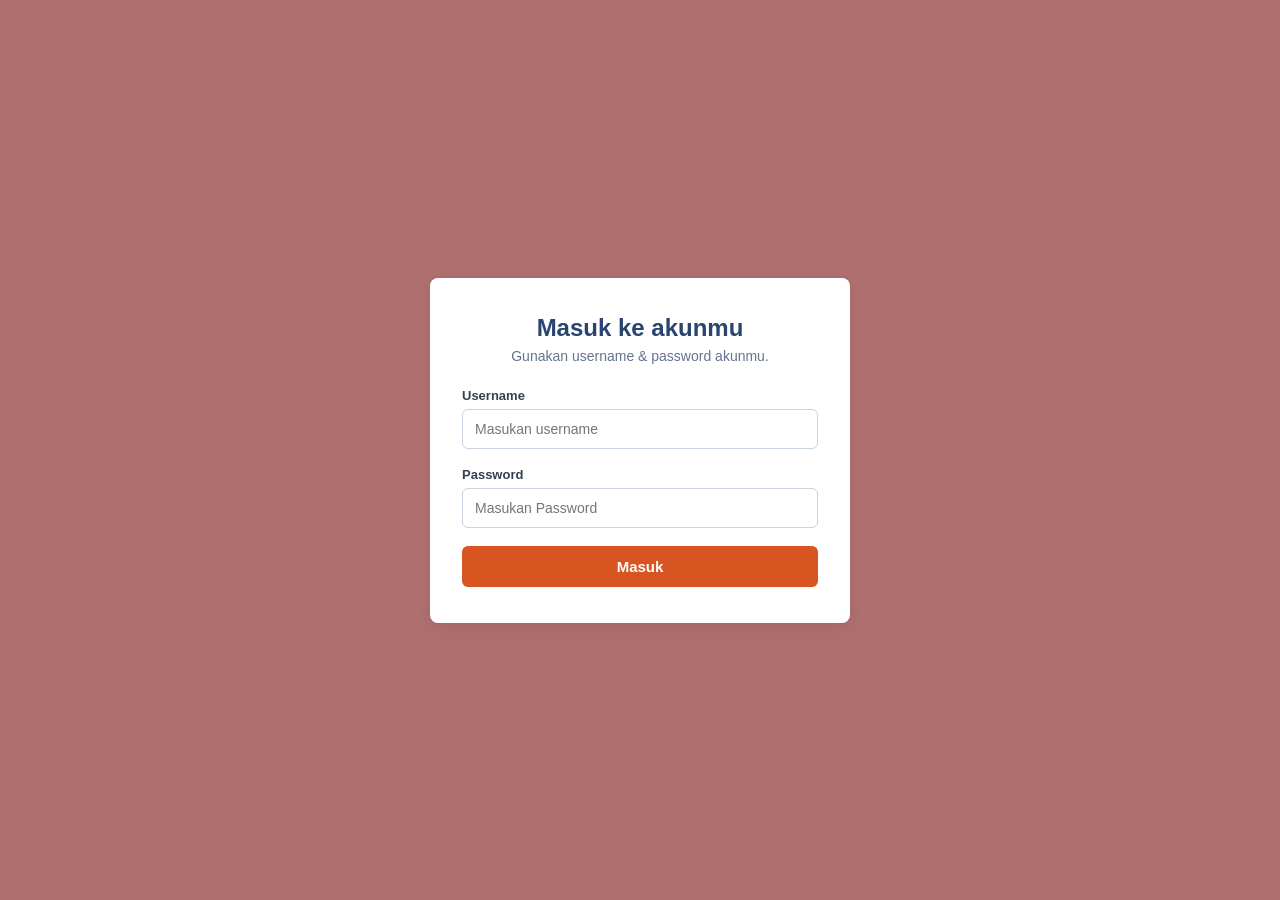
<file: index.html>
<!DOCTYPE html>
<html lang="id">

<head>
  <meta charset="UTF-8">
  <meta name="viewport" content="width=device-width, initial-scale=1.0">
  <title>Katalog Produk - My Store Gweh</title>
  <link rel="stylesheet" href="style.css">
  <script src="catalog.js" defer></script>
</head>

<body>
  <header class="topbar">
    <a class="brand" href="index.html">My Store Gweh</a>
    <div class="account-area">
      <span>Halo, <strong id="userName">Pengguna</strong></span>
      <button id="logoutButton" class="button button-light" type="button">Logout</button>
      <button id="cartButton" class="cart-button" type="button" aria-label="Buka keranjang">
        Keranjang <span id="cartBadge" class="badge">0</span>
      </button>
    </div>
  </header>

  <main class="container">
    <section class="page-heading">
      <div>
        <p class="eyebrow">Koleksi pilihan</p>
        <h1>Katalog Produk</h1>
      </div>
      <p id="resultCount" class="result-count">Memuat produk...</p>
    </section>

    <section class="toolbar" aria-label="Kontrol katalog">
      <label class="search-box" for="searchInput"><span aria-hidden="true">⌕</span><input id="searchInput" type="search"
          placeholder="Cari nama atau kategori..."></label>
      <label class="select-box" for="categorySelect"><span>Kategori</span><select id="categorySelect">
          <option value="all">Semua kategori</option>
        </select></label>
      <label class="select-box" for="sortSelect"><span>Urutkan</span><select id="sortSelect">
          <option value="default">Rekomendasi</option>
          <option value="price-asc">Harga terendah</option>
          <option value="price-desc">Harga tertinggi</option>
          <option value="rating-desc">Rating tertinggi</option>
        </select></label>
    </section>

    <div id="globalError" class="state error-state hidden" role="alert"></div>
    <div id="loadingState" class="state">Memuat katalog...</div>
    <section id="productGrid" class="product-grid" aria-live="polite"></section>
    <div id="emptyState" class="state hidden">Produk tidak ditemukan.</div>
    <button id="loadMoreButton" class="button button-primary load-more hidden" type="button">Muat lebih banyak</button>
  </main>

  <aside id="cartPanel" class="cart-panel" aria-hidden="true">
    <div class="panel-heading">
      <h2>Keranjang</h2><button id="closeCartButton" class="icon-button" type="button"
        aria-label="Tutup keranjang">×</button>
    </div>
    <div id="cartItems" class="cart-items"></div>
    <div class="cart-footer"><strong>Total <span id="cartTotal">Rp0</span></strong><button id="clearCartButton"
        class="button button-light" type="button">Kosongkan</button></div>
  </aside>
  <div id="overlay" class="overlay hidden"></div>

  <dialog id="productModal" class="product-modal"><button id="closeModalButton" class="icon-button modal-close"
      type="button" aria-label="Tutup detail">×</button>
    <div id="modalContent"></div>
  </dialog>
</body>

</html>
</file>
<file: style.css>
* {
    box-sizing: border-box;
}

:root {
    font-family: Arial, sans-serif;
    color: #202a35;
    background: #f6f7f9;
}

body {
    margin: 0;
    min-height: 100vh;
    background: #f6f7f9;
}

button,
input,
select {
    font: inherit;
}

button {
    cursor: pointer;
}

.topbar {
    min-height: 64px;
    padding: 0 5%;
    background: #1f3557;
    color: #fff;
    display: flex;
    justify-content: space-between;
    align-items: center;
    gap: 20px;
}

.brand {
    color: #fff;
    text-decoration: none;
    font-weight: 700;
    font-size: 20px;
}

.account-area {
    display: flex;
    align-items: center;
    gap: 14px;
    font-size: 14px;
}

.container {
    width: min(1160px, 90%);
    margin: 36px auto 60px;
}

.page-heading {
    display: flex;
    justify-content: space-between;
    align-items: end;
    margin-bottom: 24px;
}

.eyebrow {
    margin: 0 0 6px;
    color: #d85420;
    font-size: 12px;
    font-weight: 700;
    text-transform: uppercase;
    letter-spacing: 1px;
}

h1,
h2,
p {
    margin-top: 0;
}

h1 {
    margin-bottom: 0;
    font-size: 32px;
}

.result-count {
    margin: 0;
    color: #687486;
    font-size: 14px;
}

.toolbar {
    display: grid;
    grid-template-columns: minmax(220px, 1fr) 210px 210px;
    gap: 12px;
    margin-bottom: 28px;
}

.search-box,
.select-box {
    border: 1px solid #d7dce3;
    background: #fff;
    border-radius: 6px;
    min-height: 45px;
    display: flex;
    align-items: center;
    padding: 0 13px;
    gap: 8px;
}

.search-box span {
    font-size: 22px;
    color: #8993a0;
}

.search-box input {
    border: 0;
    outline: 0;
    width: 100%;
}

.select-box {
    flex-direction: column;
    align-items: stretch;
    justify-content: center;
    gap: 1px;
}

.select-box span {
    color: #778394;
    font-size: 11px;
}

.select-box select {
    border: 0;
    outline: 0;
    color: #263445;
    background: transparent;
    width: 100%;
}

.product-grid {
    display: grid;
    grid-template-columns: repeat(4, 1fr);
    gap: 18px;
}

.product-card {
    background: #fff;
    border: 1px solid #e2e6eb;
    border-radius: 7px;
    overflow: hidden;
    display: flex;
    flex-direction: column;
    min-width: 0;
}

.product-card img {
    width: 100%;
    aspect-ratio: 1 / 1;
    object-fit: contain;
    background: #f2f3f5;
}

.product-info {
    padding: 14px;
    display: flex;
    flex-direction: column;
    flex: 1;
}

.product-category {
    color: #8490a0;
    font-size: 11px;
    text-transform: uppercase;
    margin-bottom: 6px;
}

.product-title {
    font-size: 15px;
    line-height: 1.35;
    margin: 0 0 10px;
    min-height: 40px;
}

.product-meta {
    display: flex;
    justify-content: space-between;
    color: #657285;
    font-size: 12px;
    margin-bottom: 15px;
}

.price {
    color: #d85420;
    font-weight: 700;
    font-size: 17px;
    margin-top: auto;
    margin-bottom: 12px;
}

.button {
    border: 1px solid transparent;
    border-radius: 5px;
    padding: 9px 13px;
    font-weight: 700;
    font-size: 13px;
}

.button-primary {
    color: #fff;
    background: #d85420;
}

.button-primary:hover {
    background: #bb4518;
}

.button-light {
    color: #1f3557;
    background: #fff;
    border-color: #d7dce3;
}

.cart-button {
    background: transparent;
    color: #fff;
    border: 0;
    font-weight: 700;
}

.badge {
    background: #d85420;
    border-radius: 12px;
    padding: 3px 7px;
    font-size: 11px;
}

.state {
    padding: 50px 20px;
    text-align: center;
    color: #697689;
}

.error-state {
    color: #a72d24;
    background: #fff0ef;
    border: 1px solid #f1c5c1;
    border-radius: 6px;
    padding: 20px;
}

.hidden {
    display: none !important;
}

.load-more {
    display: block;
    margin: 30px auto;
}

.cart-panel {
    position: fixed;
    z-index: 4;
    right: 0;
    top: 0;
    bottom: 0;
    width: min(380px, 92vw);
    background: #fff;
    box-shadow: -4px 0 20px #17233433;
    padding: 24px;
    transform: translateX(100%);
    transition: transform .25s ease;
    display: flex;
    flex-direction: column;
}

.cart-panel.open {
    transform: translateX(0);
}

.panel-heading {
    display: flex;
    justify-content: space-between;
    border-bottom: 1px solid #e7e9ed;
}

.icon-button {
    border: 0;
    background: transparent;
    font-size: 27px;
    color: #536071;
}

.cart-items {
    overflow: auto;
    flex: 1;
    padding: 14px 0;
}

.cart-item {
    display: grid;
    grid-template-columns: 56px 1fr auto;
    gap: 10px;
    align-items: center;
    padding: 12px 0;
    border-bottom: 1px solid #edf0f2;
}

.cart-item img {
    width: 56px;
    height: 56px;
    object-fit: contain;
    background: #f3f4f6;
}

.cart-item h3 {
    font-size: 13px;
    margin: 0 0 5px;
}

.cart-item p {
    color: #d85420;
    font-size: 12px;
    margin: 0;
}

.quantity-control {
    display: flex;
    align-items: center;
    gap: 7px;
}

.quantity-control button {
    width: 24px;
    height: 24px;
    padding: 0;
    border: 1px solid #d7dce3;
    background: #fff;
}

.cart-footer {
    border-top: 1px solid #e7e9ed;
    padding-top: 18px;
    display: flex;
    justify-content: space-between;
    align-items: center;
}

.overlay {
    position: fixed;
    inset: 0;
    z-index: 3;
    background: #17233466;
}

.product-modal {
    border: 0;
    border-radius: 8px;
    padding: 0;
    width: min(680px, 90vw);
    box-shadow: 0 12px 50px #17233455;
}

.product-modal::backdrop {
    background: #17233499;
}

.modal-close {
    position: absolute;
    right: 12px;
    top: 8px;
}

.modal-content {
    display: grid;
    grid-template-columns: 1fr 1fr;
    gap: 24px;
    padding: 30px;
}

.modal-content img {
    width: 100%;
    aspect-ratio: 1;
    object-fit: contain;
    background: #f5f6f7;
}

.modal-content h2 {
    margin: 5px 0 10px;
}

.modal-content p {
    color: #647184;
    line-height: 1.6;
    font-size: 14px;
}

@media (max-width: 850px) {
    .product-grid {
        grid-template-columns: repeat(3, 1fr);
    }

    .toolbar {
        grid-template-columns: 1fr 1fr;
    }

    .search-box {
        grid-column: 1 / -1;
    }
}

@media (max-width: 600px) {
    .topbar {
        padding: 14px 5%;
        align-items: flex-start;
        flex-direction: column;
    }

    .account-area {
        width: 100%;
        justify-content: space-between;
    }

    .container {
        margin-top: 25px;
    }

    .page-heading {
        align-items: flex-start;
        flex-direction: column;
        gap: 8px;
    }

    .product-grid {
        grid-template-columns: repeat(2, 1fr);
        gap: 10px;
    }

    .product-info {
        padding: 10px;
    }

    .product-title {
        font-size: 13px;
    }

    .modal-content {
        grid-template-columns: 1fr;
        padding: 25px;
    }
}
</file>
<file: login.css>
* {
  box-sizing: border-box;
  margin: 0;
  padding: 0;
  font-family: -apple-system, BlinkMacSystemFont, "Segoe UI", Roboto, Helvetica, Arial, sans-serif;
}

body {
  background-color: #af6f6f;
  min-height: 100vh;
  display: flex;
  align-items: center;
  justify-content: center;
  padding: 16px;
}

.login-card {
  background: #ffffff;
  padding: 36px 32px;
  border-radius: 8px;
  box-shadow: 0 4px 16px rgba(0, 0, 0, 0.08);
  width: 100%;
  max-width: 420px;
}

.header h2 {
  font-size: 24px;
  color: #294470;
  margin-bottom: 6px;
  text-align: center;
}

.header p {
  font-size: 14px;
  color: #64748b;
  margin-bottom: 24px;
  text-align: center;
}

.form-group {
  margin-bottom: 18px;
}

.form-group label {
  display: block;
  font-size: 13px;
  font-weight: 600;
  color: #334155;
  margin-bottom: 6px;
}

.form-group input {
  width: 100%;
  padding: 11px 12px;
  font-size: 14px;
  border: 1px solid #cbd5e1;
  border-radius: 6px;
  outline: none;
  transition: border-color 0.2s;
}

.form-group input:focus {
  border-color: #ee4d2d;
}

.btn-primary {
  width: 100%;
  background-color: #d85420;
  color: #ffffff;
  border: none;
  padding: 12px;
  border-radius: 6px;
  font-size: 15px;
  font-weight: 600;
  cursor: pointer;
  display: flex;
  justify-content: center;
  align-items: center;
  transition: background-color 0.2s;
}

.btn-primary:hover {
  background-color: #cc7920;
}

.btn-primary:disabled {
  background-color: #cbd5e1;
  cursor: not-allowed;
}

.alert-box {
  padding: 10px 14px;
  border-radius: 6px;
  font-size: 13px;
  margin-bottom: 16px;
}

.alert-error {
  background-color: #fee2e2;
  color: #b91c1c;
  border: 1px solid #fca5a5;
}

.hidden {
  display: none !important;
}

.loader {
  border: 3px solid #ffffff;
  border-top: 3px solid transparent;
  border-radius: 50%;
  width: 18px;
  height: 18px;
  animation: spin 0.8s linear infinite;
}

@keyframes spin {
  0% { transform: rotate(0deg); }
  100% { transform: rotate(360deg); }
}

.hint-text {
  margin-top: 18px;
  font-size: 12px;
  color: #64748b;
  text-align: center;
}
</file>
